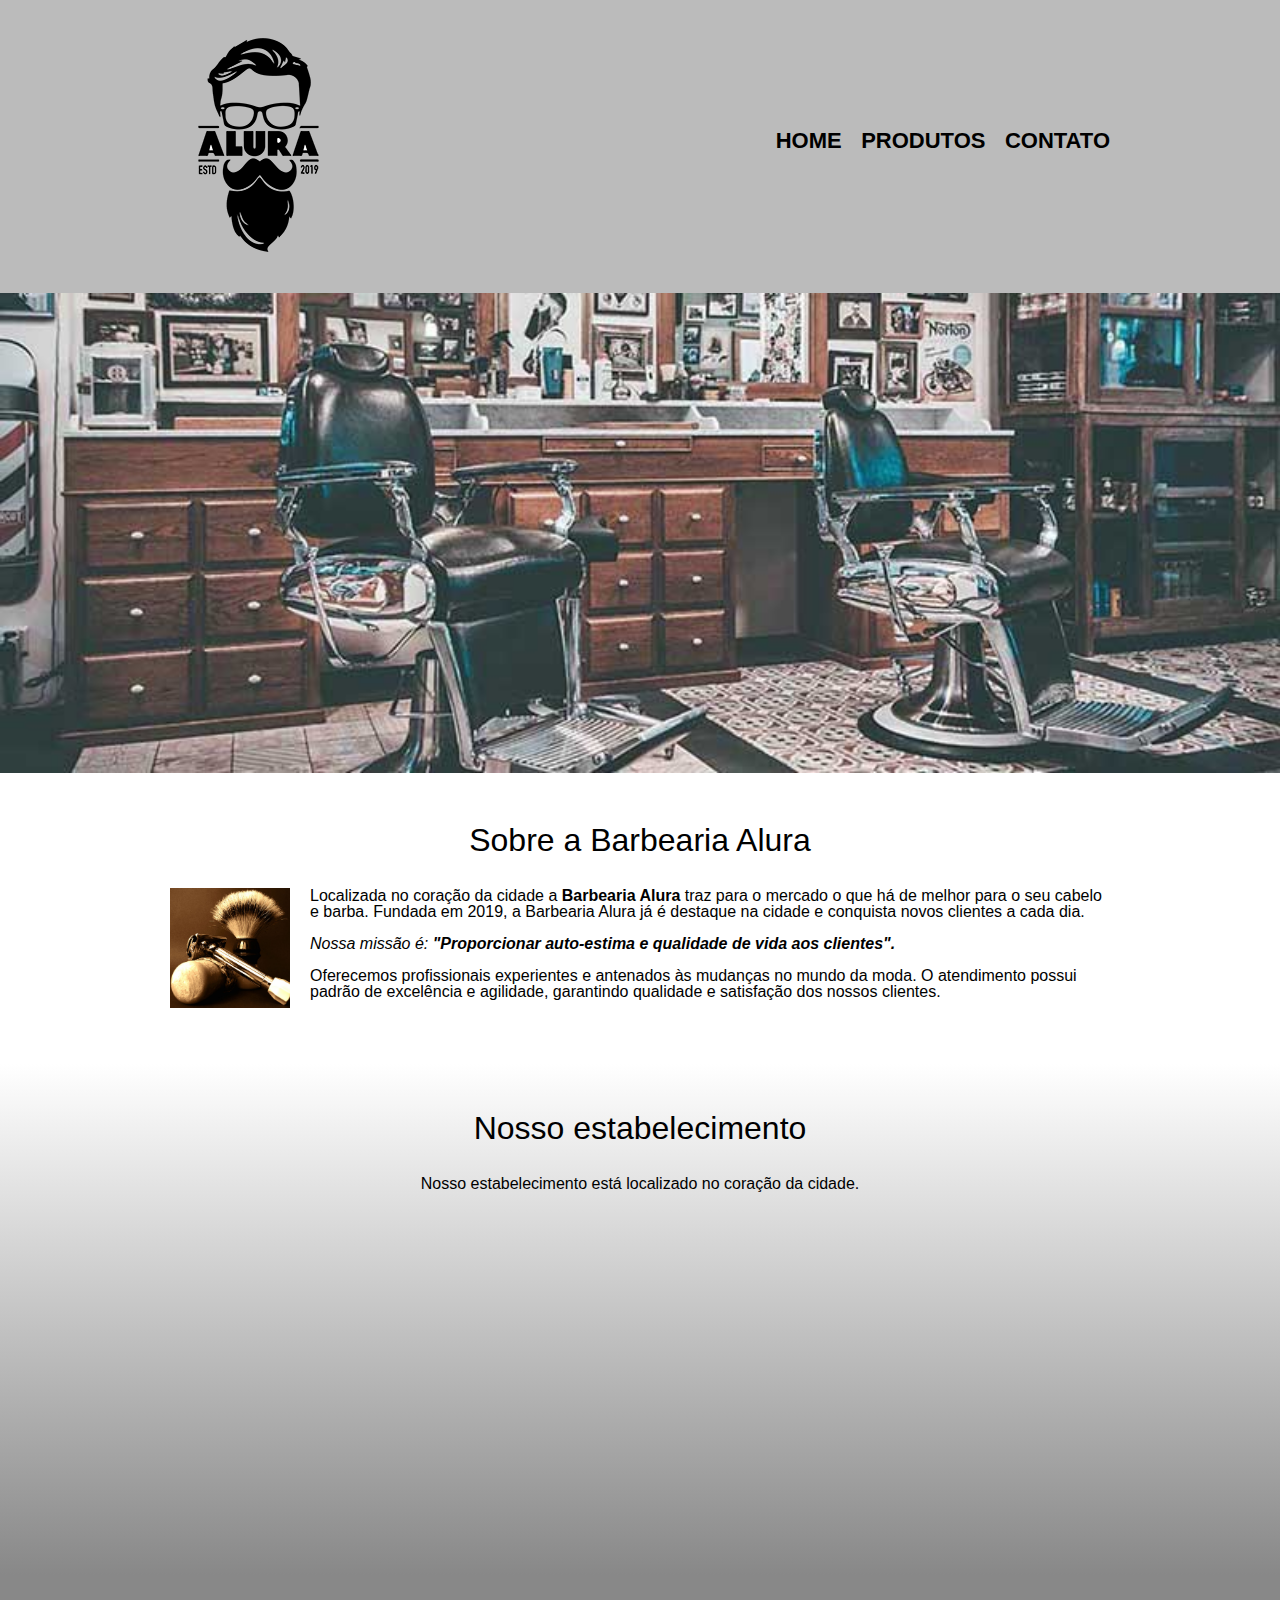
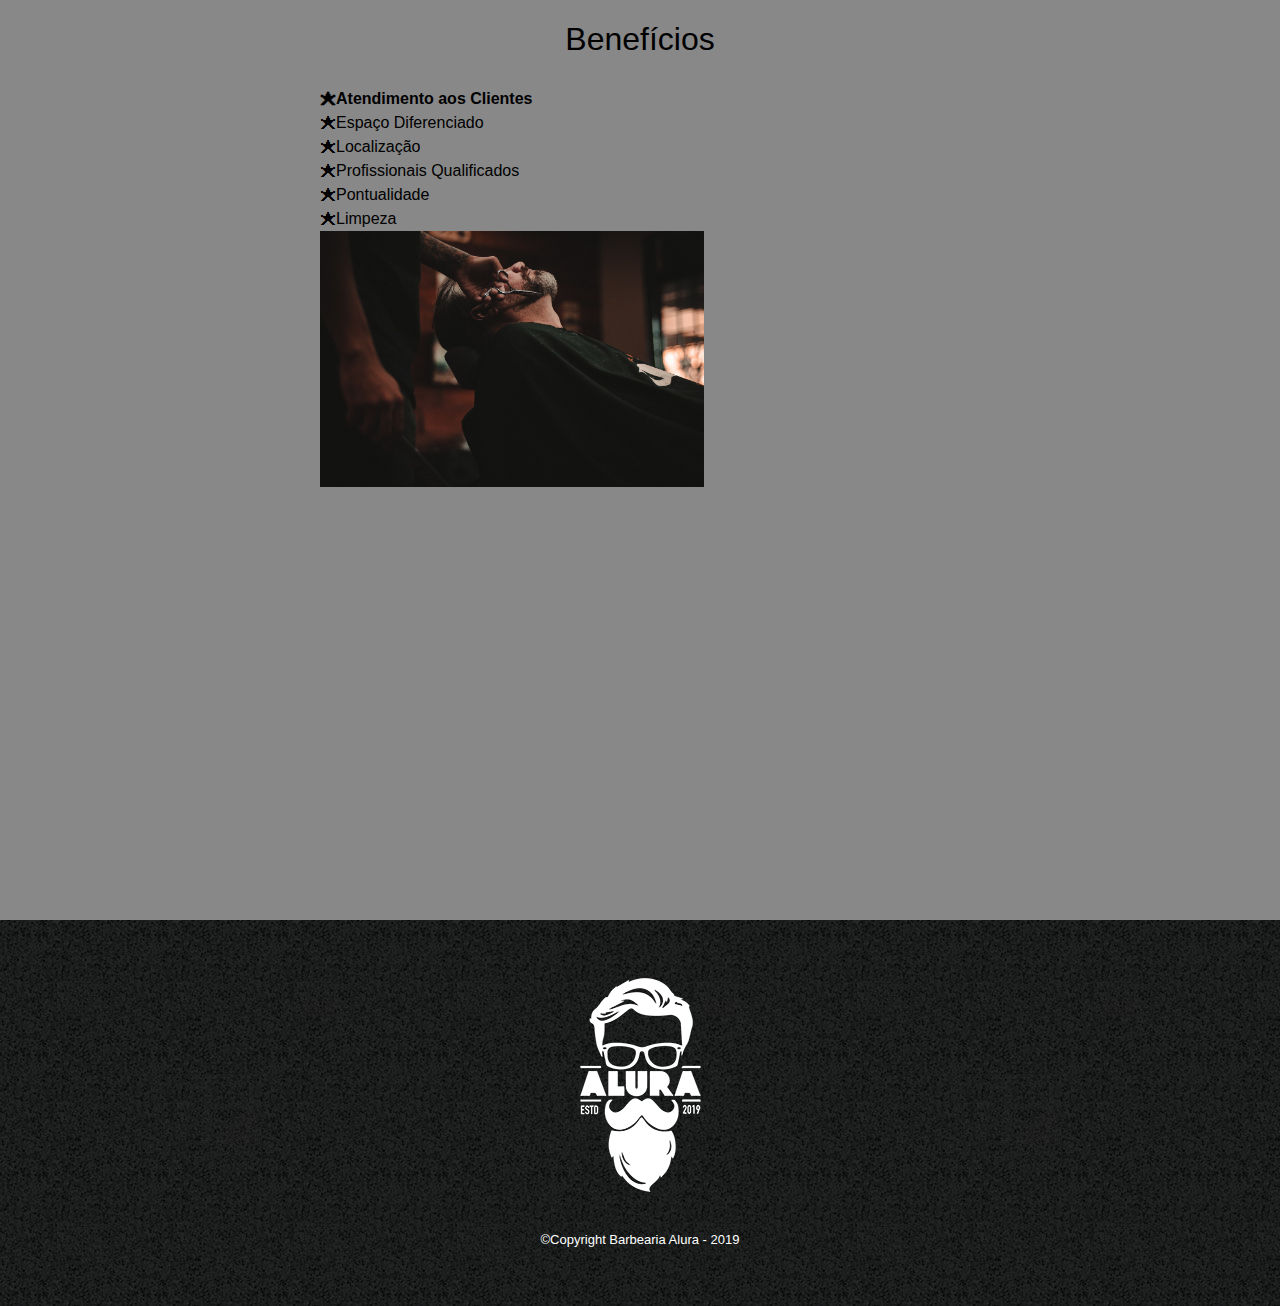
<file: index.html>
<!DOCTYPE html>
<html lang="pt-br">
  <head>
    <meta charset="UTF-8" />
    <meta name="viewport" content="width=device-width" />
    <title>Barbearia Alura</title>

    <link rel="stylesheet" href="reset.css" />
    <link rel="stylesheet" href="style.css" />
    <link rel="preconnect" href="https://fonts.googleapis.com" />
    <link rel="preconnect" href="https://fonts.gstatic.com" crossorigin />
    <link
      href="https: //fonts.googleapis.com/css2? family = Montserrat + Subrayada & display = swap "
      rel=" stylesheet "
    />
  </head>
  <body>
    <header>
      <div class="caixa">
        <h1><img src="logo.png" /></h1>

        <nav>
          <ul>
            <li><a href="index.html">Home</a></li>
            <li><a href="produtos.html">Produtos</a></li>
            <li><a href="contato.html"> Contato</a></li>
          </ul>
        </nav>
      </div>
    </header>
    <img class="banner" src="banner.jpg" />

    <main>
      <section class="principal">
        <h2 class="titulo-principal">Sobre a Barbearia Alura</h2>

        <img
          class="utensilios"
          src="utensilios.jpg"
          alt="Utensilios de um Barbeiro."
        />

        <p>
          Localizada no coração da cidade a
          <strong> Barbearia Alura </strong> traz para o mercado o que há de
          melhor para o seu cabelo e barba. Fundada em 2019, a Barbearia Alura
          já é destaque na cidade e conquista novos clientes a cada dia.
        </p>

        <p id="missao">
          <em>
            Nossa missão é:
            <strong>
              "Proporcionar auto-estima e qualidade de vida aos
              clientes".</strong
            ></em
          >
        </p>

        <p>
          Oferecemos profissionais experientes e antenados às mudanças no mundo
          da moda. O atendimento possui padrão de excelência e agilidade,
          garantindo qualidade e satisfação dos nossos clientes.
        </p>
      </section>

      <section class="mapa">
        <h3 class="titulo-principal">Nosso estabelecimento</h3>
        <p>Nosso estabelecimento está localizado no coração da cidade.</p>

        <div class="mapa-conteudo">
          <iframe
            src="https://www.google.com/maps/embed?pb=!1m18!1m12!1m3!1d58510.452928225226!2d-46.63255789582904!3d-23.57191595681003!2m3!1f0!2f0!3f0!3m2!1i1024!2i768!4f13.1!3m3!1m2!1s0x94ce5a2b2ed7f3a1%3A0xab35da2f5ca62674!2sCaelum%20-%20Escola%20de%20Tecnologia!5e0!3m2!1spt-BR!2sbr!4v1631482931572!5m2!1spt-BR!2sbr"
            width="100%"
            height="300"
            style="border: 0"
            allowfullscreen=""
            loading="lazy"
          ></iframe>
        </div>
      </section>

      <section class="beneficios">
        <h3 class="titulo-principal">Benefícios</h3>

        <div class="conteudo-beneficios">
          <ul class="lista-beneficios">
            <li class="itens">Atendimento aos Clientes</li>
            <li class="itens">Espaço Diferenciado</li>
            <li class="itens">Localização</li>
            <li class="itens">Profissionais Qualificados</li>
            <li class="itens">Pontualidade</li>
            <li class="itens">Limpeza</li>
          </ul>
          <img src="beneficios.jpg" class="imagem-beneficios" />
        </div>

        <div class="video">
          <iframe
            width="100%"
            height="315"
            src="https://www.youtube.com/embed/wcVVXUV0YUY"
            title="YouTube video player"
            frameborder="0"
            allow="accelerometer; autoplay; clipboard-write; encrypted-media; gyroscope; picture-in-picture"
            allowfullscreen
          ></iframe>
        </div>
      </section>
    </main>
    <footer>
      <img src="logo-branco.png" />
      <p class="copyright">&copy;Copyright Barbearia Alura - 2019</p>
    </footer>
  </body>
</html>
</file>
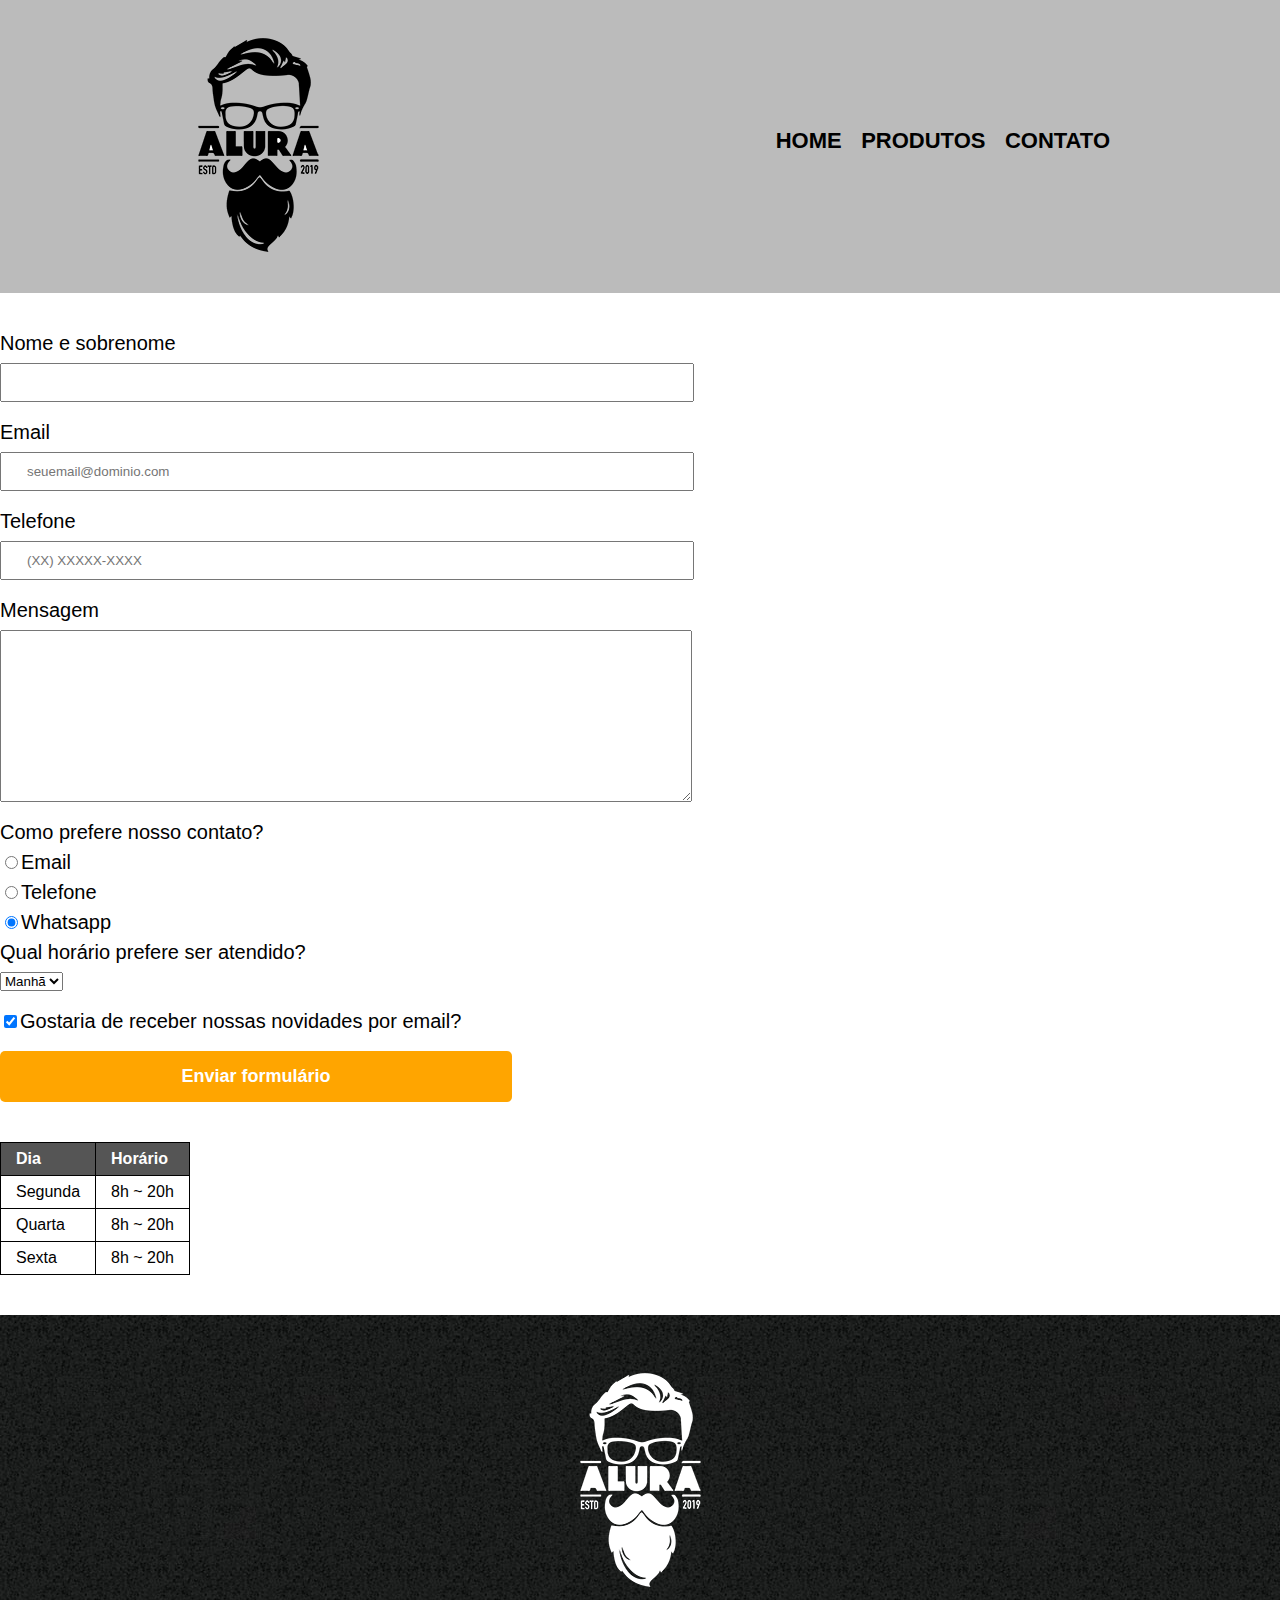
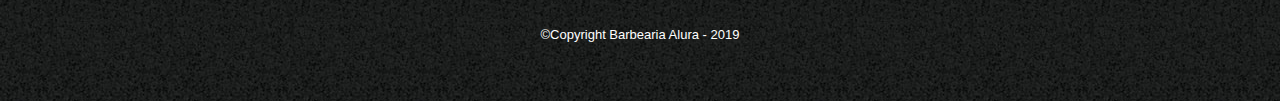
<file: contato.html>
<!DOCTYPE html>
<html>
    <head>
        <meta charset="UTF-8">
        <title>Contato - Barbearia Alura</title>

        <link rel="stylesheet" href="reset.css">
        <link rel="stylesheet" href="style.css">
    </head>
    <body>
        <header>
            <div class="caixa">
                <h1> <img src="logo.png" alt="Logo da Barbearia Alura"></h1>

                <nav>
                    <ul>
                        <li><a href="index.html">Home</a></li>
                        <li><a href="produtos.html">Produtos</a></li>
                        <li><a href="contato.html"> Contato</a></li>
                    </ul>
                </nav>
            </div>
        </header>

        <main>
            <form>
                <label for="nomesobrenome">Nome e sobrenome</label>
                <input type="text" id="nomesobrenome" class="input-padrao" required>

                <label for="email">Email</label>
                <input type="email" id="email" class="input-padrao" required placeholder="seuemail@dominio.com">

                <label for="telefone">Telefone</label>
                <input type="tel" id="telefone" class="input-padrao" required placeholder="(XX) XXXXX-XXXX">

                <label for="mensagem">Mensagem</label>
                <textarea cols="70" rows="10" id="mensagem"class="input-padrao" required></textarea>

                <fieldset>
                    <legend>Como prefere nosso contato?</legend>
                    <label for="radio-email"><input type="radio" name="contato" value="email" id="radio-email">Email</label>
                    

                    <label for="radio-telefone"><input type="radio" name="contato" value="telefone" id="radio-telefone">Telefone</label>
                    

                    <label for="radio-whatsapp"><input type="radio" name="contato" value="whatsapp" id="radio-whatsapp" checked>Whatsapp</label>
                </fieldset>

                <fieldset>
                    <legend>Qual horário prefere ser atendido?</legend>
                    <select>
                        <option>Manhã</option>
                        <option>Tarde</option>
                        <option>Noite</option>
                    </select>
                </fieldset>

                <label class="checkbox"><input type="checkbox"checked>Gostaria de receber nossas novidades por email?</label>

                <input type="submit" value="Enviar formulário" class="enviar">
            </form>

            <table>
                <thead>
                    <tr>
                        <td>Dia</td>
                        <td>Horário</td>
                    </tr>
                </thead>
                <tbody>
                    <tr>
                        <td>Segunda</td>
                        <td>8h ~ 20h</td>
                    </tr>
                    <tr>
                        <td>Quarta</td>
                        <td>8h ~ 20h</td>
                    </tr>
                    <tr>
                        <td>Sexta</td>
                        <td>8h ~ 20h</td>
                    </tr>
                </tbody>
            </table>
        </main>

        <footer>
            <img src="logo-branco.png" alt="Logo da Barbearia Alura">
            <p class="copyright">&copy;Copyright Barbearia Alura - 2019</p>
        </footer>

    </body>
</html>
</file>
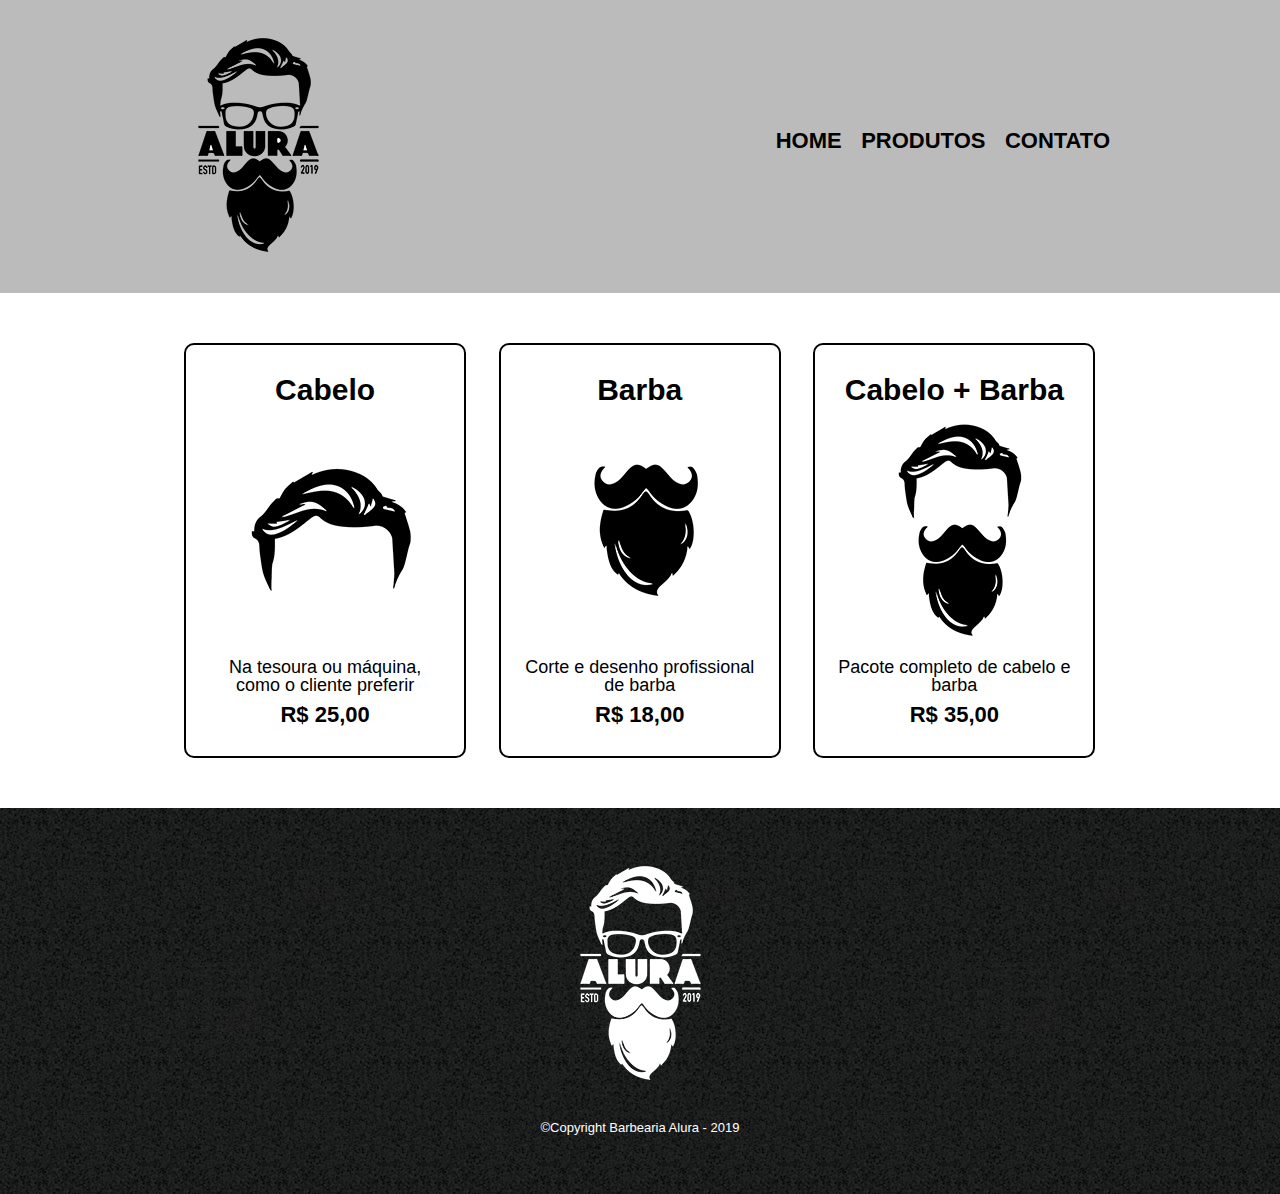
<file: produtos.html>
<!DOCTYPE html>
<html>
    <head>
        <meta charset="UTF-8">
        <title>Produtos - Barbearia Alura</title>

        <link rel="stylesheet" href="reset.css">
        <link rel="stylesheet" href="style.css">
    </head>
    <body>
        <header>
            <div class="caixa">
                <h1> <img src="logo.png"></h1>

                <nav>
                    <ul>
                        <li><a href="index.html">Home</a></li>
                        <li><a href="produtos.html">Produtos</a></li>
                        <li><a href="contato.html"> Contato</a></li>
                    </ul>
                </nav>
            </div>
        </header>

        <main>
            <ul class="produtos">
                <li>
                    <h2>Cabelo</h2>
                    <img src="cabelo.jpg">
                    <p class="produto-descricao">Na tesoura ou máquina, como o cliente preferir</p>
                    <p class="produto-preco">R$ 25,00</p>
                </li>
                <li>
                    <h2>Barba</h2>
                    <img src="barba.jpg">
                    <p class="produto-descricao">Corte e desenho profissional de barba</p>
                    <p class="produto-preco">R$ 18,00</p>
                </li>
                <li>
                    <h2>Cabelo + Barba</h2>
                    <img src="cabelo+barba.jpg">
                    <p class="produto-descricao">Pacote completo de cabelo e barba</p>
                    <p class="produto-preco">R$ 35,00</p>
                </li>
            </ul>
        </main>

        <footer>
            <img src="logo-branco.png">
            <p class="copyright">&copy;Copyright Barbearia Alura - 2019</p>
        </footer>

    </body>
</html>
</file>
<file: style.css>
body {
  font-family: 'Montserrat Subrayada', sans-serif;
}

header {
  background: #bbbbbb;
  padding: 20px 0;
}

.caixa {
  position: relative;
  width: 940px;
  margin: 0 auto;
}

nav {
  position: absolute;
  top: 110px;
  right: 0;
}

nav li {
  display: inline;
  margin: 0 0 0 15px;
}

nav a {
  text-transform: uppercase;
  color: #000000;
  font-weight: bold;
  font-size: 22px;
  text-decoration: none;
}

nav a:hover {
  color: #c78c19;
  text-decoration: underline;
}

.produtos {
  width: 940px;
  margin: 0 auto;
  padding: 50px 0;
}

.produtos li {
  display: inline-block;
  text-align: center;
  width: 30%;
  vertical-align: top;
  margin: 0 1.5%;
  padding: 30px 20px;
  box-sizing: border-box;
  border: 2px solid #000000;
  border-radius: 10px;
}

.produtos li:hover {
  border-color: #c78c19;
}

.produtos li:active {
  border-color: #088c19;
}

.produtos li:hover h2 {
  font-size: 34px;
}

.produtos h2 {
  font-size: 30px;
  font-weight: bold;
}

.produto-descricao {
  font-size: 18px;
}

.produto-preco {
  font-size: 22px;
  font-weight: bold;
  margin-top: 10px;
}

footer {
  text-align: center;
  background: url('bg.jpg');
  padding: 40px 0;
}
.copyright {
  color: #ffffff;
  font-size: 13px;
  margin: 20px 0;
}

main {
}

form {
  margin: 40px 0;
}

form label,
form legend {
  display: block;
  font-size: 20px;
  margin: 0 0 10px;
}

.input-padrao {
  display: block;
  margin: 0 0 20px;
  padding: 10px 25px;
  width: 50%;
}

.checkbox {
  margin: 20px 0;
}

.enviar {
  width: 40%;
  padding: 15px 0;
  background: orange;
  color: white;
  font-weight: bold;
  font-size: 18px;
  border: none;
  border-radius: 5px;
  transition: 1s all;
  cursor: pointer;
}

.enviar:hover {
  background: darkorange;
  transform: scale(1.2);
}

table {
  margin: 20px 0 40px;
}

thead {
  background: #555555;
  color: white;
  font-weight: bold;
}

td,
th {
  border: 1px solid #000000;
  padding: 8px 15px;
}

/* css da página inicial */
.banner {
  width: 100%;
}

.titulo-principal {
  text-align: center;
  font-size: 2em;
  margin: 0 0 1em;
  clear: left;
}

.principal {
  padding: 3em 0;
  background: #ffffff;
  width: 940px;
  margin: 0 auto;
}

.principal p {
  margin: 0 0 1em;
}

.principal strong {
  font-weight: bold;
}

.principal em {
  font-style: italic;
}

.utensilios {
  width: 120px;
  float: left;
  margin: 0 20px 20px 0;
}

.mapa {
  padding: 3em 0;
  background: linear-gradient(#ffffff, #888888);
}

.mapa-conteudo {
  width: 940px;
  margin: 0 auto;
}

.mapa p {
  margin: 0 0 2em;
  text-align: center;
}

.beneficios {
  padding: 3em 0;
  background: #888888;
}

.conteudo-beneficios {
  width: 640px;
  margin: 0 auto;
}

.lista-beneficios {
  width: 40%;
  display: inline-block;
  vertical-align: top;
}

.itens {
  line-height: 1.5;
}

.itens::before {
  content: '🟊';
}

.itens:first-child {
  font-weight: bold;
}

.imagem-beneficios {
  width: 60%;
  opacity: 1;
  transition: 400ms;
}

.imagem-beneficios:hover {
  opacity: 0.3;
}

.video {
  width: 560px;
  margin: 2em auto;
}

@media screen and (max-width: 480px) {
  .caixa,
  .principal,
  .conteudo-beneficios,
  .mapa-conteudo,
  .video {
    width: auto;
  }
  h1 {
    text-align: center;
  }
  nav {
    position: static;
  }
  .lista-beneficios,
  .imagem-beneficios {
    width: 100%;
  }
}
</file>
